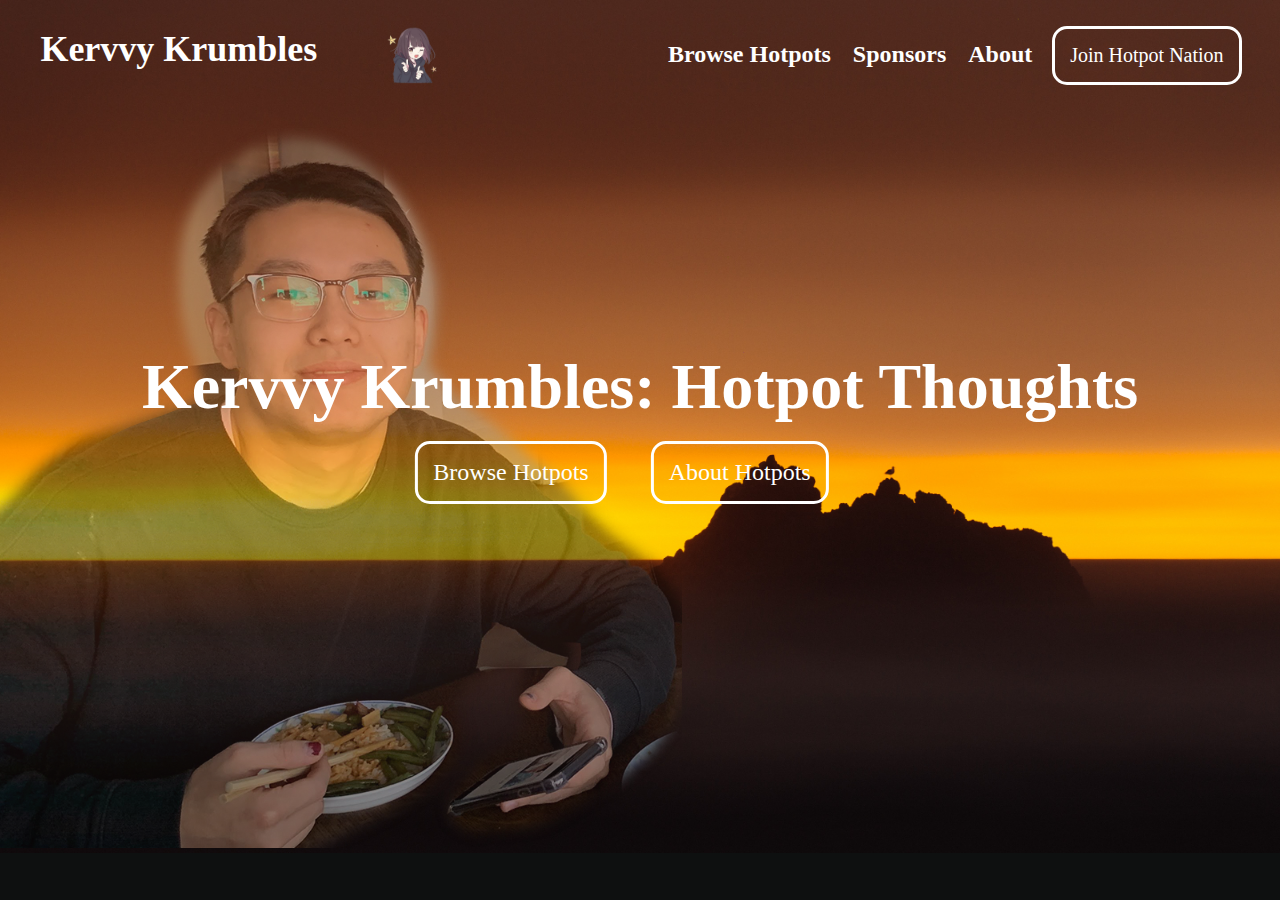
<file: index.html>
<!DOCTYPE html>
<html lang="en">
<head>
    <meta charset="UTF-8" name="viewport" content="width=device-width, initial-scale=1.0">
    <title>Kervvy Krumbles</title>
    <link rel="stylesheet" href="Home_Style.css">
</head>


<body>

    <div class="BigPicture">

        <img src="dave-hoefler-F4-j7I4sFBU-unsplash.jpg" alt="bigpicture" style="width:100%" class="fade-in-section">


            <div class = "headerz">
                <button onclick="document.location='KevWeb.html'" class="title">Kervvy Krumbles</button>
            </div>

        <div class = "headerz1">
            <img src="Cute-Anime-PNG-Image.png" alt="Anime Pic" style="width:5%; background-color:transparent">
        </div>

        <div class = "kevin">
            <img src = "Kev_Website.png" alt="Kevin image" style="width:80%; background-color:transparent">
        </div>


        <div class = "nav">
            <button onclick="document.location='ThoughtsPg.html'" class="title2">Browse Hotpots</button>
            <div class="divider2"></div>
            <button onclick="document.location='Sponsors.html'" class="title2">Sponsors</button>
            <div class="divider2"></div>
            <!--------------------------------------------------------NEED TO CHANGE THE DOCUMENT LOCATION HERE FOR SWTICH-->
            <button onclick="document.location='AboutPage.html'" class="title2">About</button>
            <div class="divider2"></div>
            <button class="title3" onclick="document.location='HotpotNation.html'"> Join Hotpot Nation</button>
            <br>
        </div>


        <div class="BPcenter">
        <h1 style="background-color: transparent">
            <strong style="background-color: transparent">Kervvy Krumbles: Hotpot Thoughts</strong>
            <br>
        </h1>
            <div class="divider3">
                <p>a</p>
            </div>
            <button class="buttonee" onclick="document.location='ThoughtsPg.html'">Browse Hotpots</button>
            <div class="divider">
                <button onclick="document.location='AboutPage.html'" class="buttonee">About Hotpots</button>
            </div>
            <br>
        </div>
    </div>


<!--


    <div class="row">
        <div class="column">
            <img src="https://images.squarespace-cdn.com/content/v1/5360498ce4b014b8a009fb59/1503793532536-9E2F97MQSQM5VX7ICQ69/ke17ZwdGBToddI8pDm48kO7L7g9P9ilWMSrkjdwKjWJZw-zPPgdn4jUwVcJE1ZvWQUxwkmyExglNqGp0IvTJZamWLI2zvYWH8K3-s_4yszcp2ryTI0HqTOaaUohrI8PIPGmqU7KaiHsDnMzzXcQXpl76x1nzCaqNjJ-v4zStYAA/1%403x.png?format=750w" alt="SagepostMentors" style="width: 100%"><br>
            <br>
            <div class="container2">
                <h3>Mentors</h3>
            </div>
            <div class="container2">
                <div class="divider2"></div>
                <p>Hand-selected alumni Mentors who are committed to helping students grow and giving career and life advice</p>
            </div>

        </div>
        <div class="column">
            <img src="https://images.squarespace-cdn.com/content/v1/5360498ce4b014b8a009fb59/1503805075558-OSYB1XLBQDE8S6VYRUIQ/ke17ZwdGBToddI8pDm48kO7L7g9P9ilWMSrkjdwKjWJZw-zPPgdn4jUwVcJE1ZvWQUxwkmyExglNqGp0IvTJZamWLI2zvYWH8K3-s_4yszcp2ryTI0HqTOaaUohrI8PIPGmqU7KaiHsDnMzzXcQXpl76x1nzCaqNjJ-v4zStYAA/interview1.png?format=750w" alt="SagePostInterviews" style="width: 100%"><br>
            <br>
            <div class="container2">
                <h3>Interviews</h3>
            </div>
            <div class="container2">
                <div class="divider2"></div>
                <p>Practice interviewing with a Mentor in your industry of interest so you nail it when the real interview comes</p>

            </div>

        </div>
        <div class="column">
            <img src="https://images.squarespace-cdn.com/content/v1/5360498ce4b014b8a009fb59/1503805128716-4VZT98OFTZPR52IHOGMS/ke17ZwdGBToddI8pDm48kO7L7g9P9ilWMSrkjdwKjWJZw-zPPgdn4jUwVcJE1ZvWQUxwkmyExglNqGp0IvTJZamWLI2zvYWH8K3-s_4yszcp2ryTI0HqTOaaUohrI8PIPGmqU7KaiHsDnMzzXcQXpl76x1nzCaqNjJ-v4zStYAA/blog1.png?format=750w" alt="SagePostBlogs" style="width: 100%"><br>
            <br>
            <div class="container2">
                <h3>Blogs</h3>
            </div>
            <div class="container2">
                <div class="divider2"></div>
                <p>Our most inspiring Mentors writing openly and honestly about their experiences as students and alumni</p>
            </div>

        </div>
        <div class="column">
            <img src="https://images.squarespace-cdn.com/content/v1/5360498ce4b014b8a009fb59/1503805161976-TXKNZT4NIKLDJ39BRQ7S/ke17ZwdGBToddI8pDm48kO7L7g9P9ilWMSrkjdwKjWJZw-zPPgdn4jUwVcJE1ZvWQUxwkmyExglNqGp0IvTJZamWLI2zvYWH8K3-s_4yszcp2ryTI0HqTOaaUohrI8PIPGmqU7KaiHsDnMzzXcQXpl76x1nzCaqNjJ-v4zStYAA/panel1.png?format=750w" alt="SagePostPanels" style="width: 100%"><br>
            <br>
            <div class="container2">
                <h3>Panels</h3>
            </div>
            <div class="container2">
                <div class="divider2"></div>
                <p>Get to know Mentors through panels covering a variety of student interests, both academic and professional</p>
            </div>

        </div>

    </div>

    <br><br><br><hr class="lineDS">
    <br><br><br><br><br>

    <div class="BPcenter2">
        <h2>
            <strong>Subscribe to our student newsletter</strong>
        </h2>
        <h6>Sign up with your email address to receive news and updates</h6>
    </div>

    <br><br>
    <div class="BPcenter3">
            <form>
                <label for="email" style="font-weight: bold; font-size: 16px">Email:</label>
                <input type="text" name="email" id="email" placeholder="Type Here" style="font-size:16px">
                <button class="title4" style="font-weight:bold">Sign Up</button><br>
            </form>
        <br><br>
        <br><br><br><hr class="lineDS">

    </div>



        <div class="row1">
            <div class="column1"><p></p></div>
            <div class="column1"><p></p></div>
            <div class="column1"><p></p></div>
            <div class="column1"><p></p></div>
            <div class="column1"><p></p></div>
            <div class="column1"><p></p></div>
            <div class="column1">
                <a href="https://www.pomona.edu/"><img src="https://images.squarespace-cdn.com/content/v1/5360498ce4b014b8a009fb59/1507766969837-027AYT7T5NIWOFB6BV3L/ke17ZwdGBToddI8pDm48kHfLGGuY0b8F5UJfBOs3zEblfiSMXz2YNBs8ylwAJx2qrCLSIWAQvdC7iWmC9HNtRduV94e8pNMXdXR6e6QWUaTAgnGbCBcqkEz6lcZP2IvrEQlaOfnFTS3z08Q4A1zx7A/CollegeMark2013-2line-4C.png?format=500w" alt="Image" width="100px"></a><br>
            </div>

            <div class="column1">
                <a href="https://www.facebook.com/"><img src="[data-uri]" alt="Facebook Logo" width="50"></a>
            </div>



        </div>
    <br><br><br>


 &lt;!&ndash;           <img src="https://images.squarespace-cdn.com/content/v1/5360498ce4b014b8a009fb59/1507766969837-027AYT7T5NIWOFB6BV3L/ke17ZwdGBToddI8pDm48kHfLGGuY0b8F5UJfBOs3zEblfiSMXz2YNBs8ylwAJx2qrCLSIWAQvdC7iWmC9HNtRduV94e8pNMXdXR6e6QWUaTAgnGbCBcqkEz6lcZP2IvrEQlaOfnFTS3z08Q4A1zx7A/CollegeMark2013-2line-4C.png?format=500w" alt="Image" width="100px"><br>
            <a href="https://www.facebook.com/"><img src="[data-uri]" alt="Facebook Logo" width="50"></a>
&ndash;&gt;    <div class="BPcenter3">
        <p>
                A mentorship program for the Pomona College Community.<br>
                Drop us a Line at leadership@sagepost47.com
            </p>
        <p style="font-size:small; font-style:italic ">Powered by: Gatorade</p>
        <br>
        </div>
-->



</body>
</html>
</file>
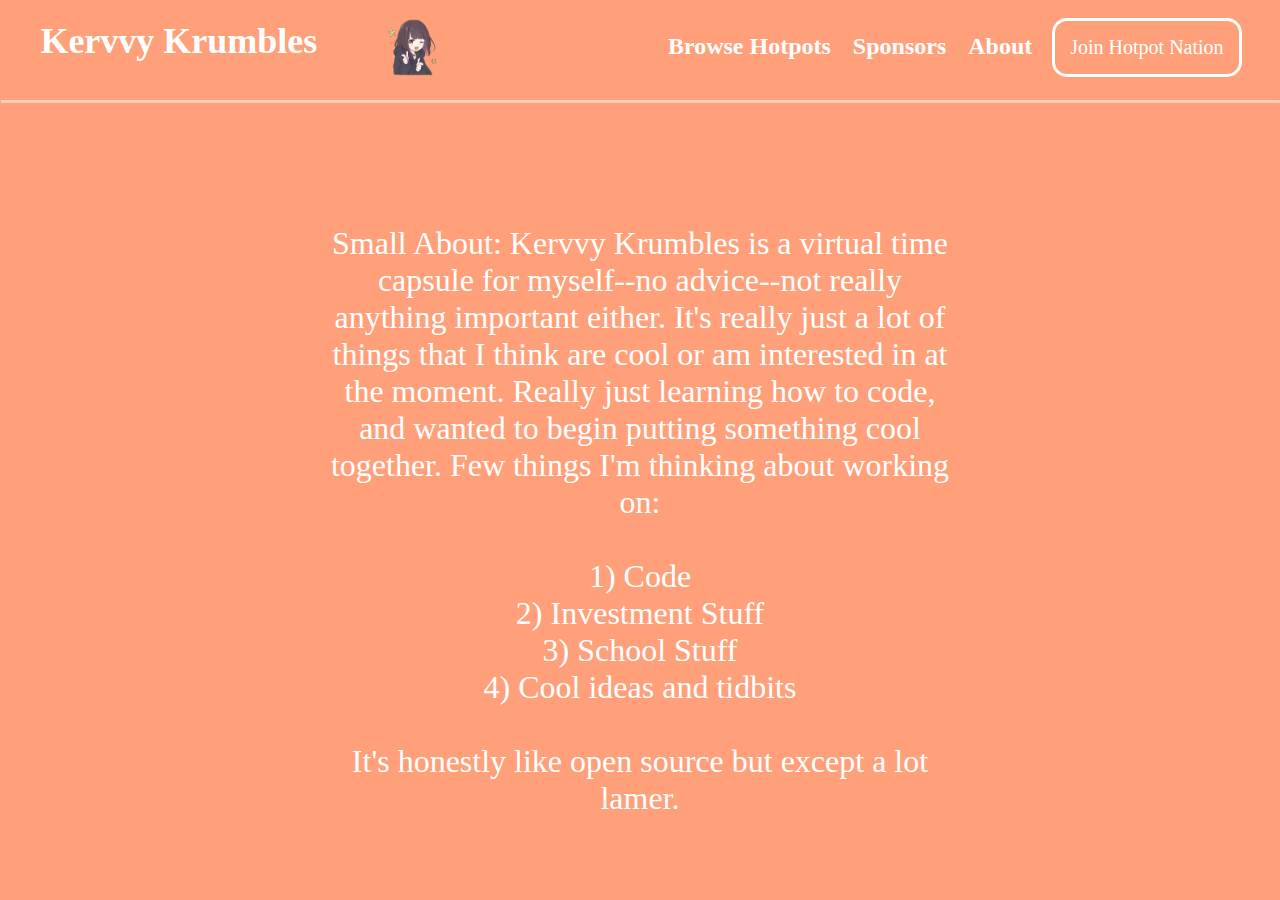
<file: AboutPage.html>
<!DOCTYPE html>
<html lang="en">
<head>
    <meta charset="UTF-8">
    <link rel="stylesheet" href="Sub_Page_Style.css">
    <title>Title</title>
</head>
<body>

<div class="BigPicture">
    <div class = "nav">
        <br>
        <button onclick="document.location='ThoughtsPg.html'" class="title2">Browse Hotpots</button>
        <div class="divider2"></div>
        <button onclick="document.location='Sponsors.html'" class="title2">Sponsors</button>
        <div class="divider2"></div>
        <!--------------------------------------------------------NEED TO CHANGE THE DOCUMENT LOCATION HERE FOR SWTICH-->
        <button onclick="document.location='AboutPage.html'" class="title2">About</button>
        <div class="divider2"></div>
        <button class="title3" onclick="document.location='HotpotNation.html'"> Join Hotpot Nation</button>
        <br>
    </div>


    <div class = "headerz">
        <br>
        <button onclick="document.location='KevWeb.html'" class="title">Kervvy Krumbles</button>
    </div>

    <div class = "headerz1">
        <br>
        <img src="Cute-Anime-PNG-Image.png" alt="Anime Pic" style="width:5%; background-color:transparent">

    </div>


</div>

<hr class="lineDS">

<p class="Main_text">
    Small About: Kervvy Krumbles is a virtual time capsule for myself--no advice--not really anything important either. It's really just a lot of things that I think are cool or am interested in at the moment.
    Really just learning how to code, and wanted to begin putting something cool together. Few things I'm thinking about working on: <br> <br>
    1) Code <br>
    2) Investment Stuff <br>
    3) School Stuff <br>
    4) Cool ideas and tidbits <br><br>
    It's honestly like open source but except a lot lamer.

</p>


</body>
</html>
</file>
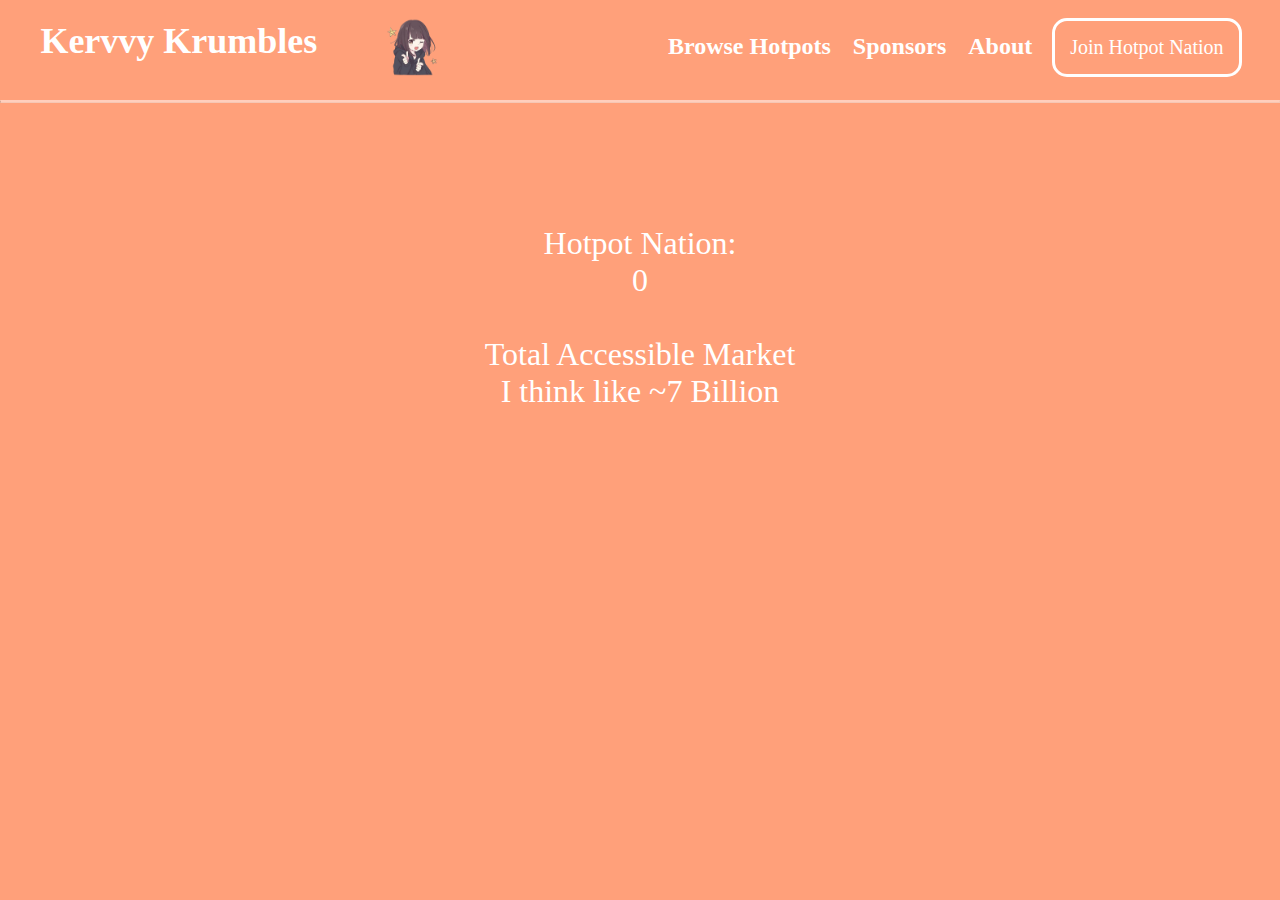
<file: HotpotNation.html>
<!DOCTYPE html>
<html lang="en">
<head>
    <meta charset="UTF-8">
    <title>Sponsors</title>
    <link rel="stylesheet" href="Sub_Page_Style.css">
</head>
<body>

<div class="BigPicture">
    <div class = "nav">
        <br>
        <button onclick="document.location='ThoughtsPg.html'" class="title2">Browse Hotpots</button>
        <div class="divider2"></div>
        <button onclick="document.location='Sponsors.html'" class="title2">Sponsors</button>
        <div class="divider2"></div>
        <!--------------------------------------------------------NEED TO CHANGE THE DOCUMENT LOCATION HERE FOR SWTICH-->
        <button onclick="document.location='AboutPage.html'" class="title2">About</button>
        <div class="divider2"></div>
        <button class="title3"> Join Hotpot Nation</button>
        <br>
    </div>


    <div class = "headerz">
        <br>
        <button onclick="document.location='KevWeb.html'" class="title">Kervvy Krumbles</button>
    </div>

    <div class = "headerz1">
        <br>
        <img src="Cute-Anime-PNG-Image.png" alt="Anime Pic" style="width:5%; background-color:transparent">
    </div>


</div>

<hr class="lineDS">

<p class="Main_text">
    Hotpot Nation: <br>
    0<br><br>
    Total Accessible Market <br>
    I think like ~7 Billion
</p>

</body>
</html>
</file>
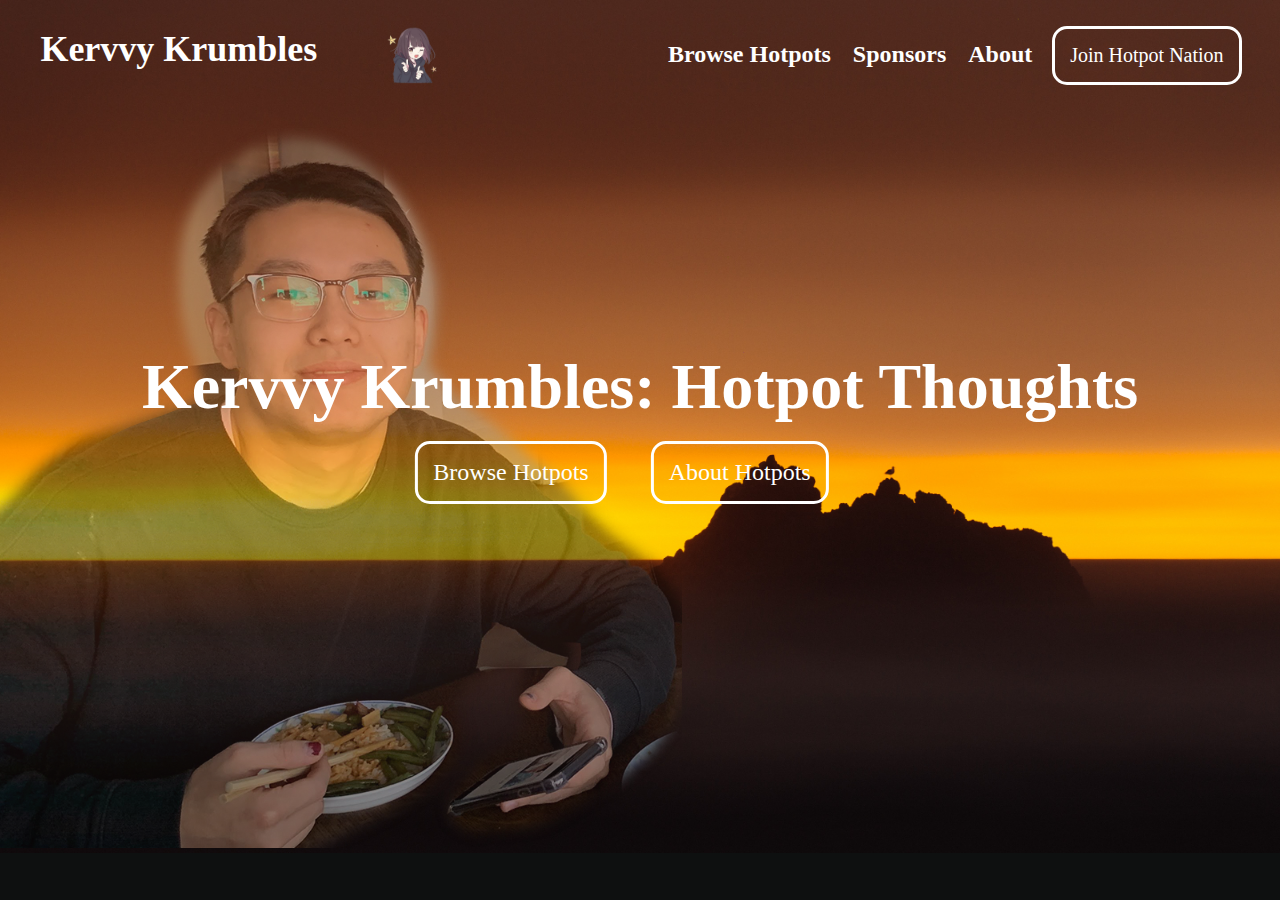
<file: KevWeb.html>
<!DOCTYPE html>
<html lang="en">
<head>
    <meta charset="UTF-8" name="viewport" content="width=device-width, initial-scale=1.0">
    <title>Kervvy Krumbles</title>
    <link rel="stylesheet" href="Home_Style.css">
</head>


<body>

    <div class="BigPicture">

        <img src="dave-hoefler-F4-j7I4sFBU-unsplash.jpg" alt="bigpicture" style="width:100%" class="fade-in-section">


            <div class = "headerz">
                <button onclick="document.location='KevWeb.html'" class="title">Kervvy Krumbles</button>
            </div>

        <div class = "headerz1">
            <img src="Cute-Anime-PNG-Image.png" alt="Anime Pic" style="width:5%; background-color:transparent">
        </div>

        <div class = "kevin">
            <img src = "Kev_Website.png" alt="Kevin image" style="width:80%; background-color:transparent">
        </div>


        <div class = "nav">
            <button onclick="document.location='ThoughtsPg.html'" class="title2">Browse Hotpots</button>
            <div class="divider2"></div>
            <button onclick="document.location='Sponsors.html'" class="title2">Sponsors</button>
            <div class="divider2"></div>
            <!--------------------------------------------------------NEED TO CHANGE THE DOCUMENT LOCATION HERE FOR SWTICH-->
            <button onclick="document.location='AboutPage.html'" class="title2">About</button>
            <div class="divider2"></div>
            <button class="title3" onclick="document.location='HotpotNation.html'"> Join Hotpot Nation</button>
            <br>
        </div>


        <div class="BPcenter">
        <h1 style="background-color: transparent">
            <strong style="background-color: transparent">Kervvy Krumbles: Hotpot Thoughts</strong>
            <br>
        </h1>
            <div class="divider3">
                <p>a</p>
            </div>
            <button class="buttonee" onclick="document.location='ThoughtsPg.html'">Browse Hotpots</button>
            <div class="divider">
                <button onclick="document.location='AboutPage.html'" class="buttonee">About Hotpots</button>
            </div>
            <br>
        </div>
    </div>


<!--


    <div class="row">
        <div class="column">
            <img src="https://images.squarespace-cdn.com/content/v1/5360498ce4b014b8a009fb59/1503793532536-9E2F97MQSQM5VX7ICQ69/ke17ZwdGBToddI8pDm48kO7L7g9P9ilWMSrkjdwKjWJZw-zPPgdn4jUwVcJE1ZvWQUxwkmyExglNqGp0IvTJZamWLI2zvYWH8K3-s_4yszcp2ryTI0HqTOaaUohrI8PIPGmqU7KaiHsDnMzzXcQXpl76x1nzCaqNjJ-v4zStYAA/1%403x.png?format=750w" alt="SagepostMentors" style="width: 100%"><br>
            <br>
            <div class="container2">
                <h3>Mentors</h3>
            </div>
            <div class="container2">
                <div class="divider2"></div>
                <p>Hand-selected alumni Mentors who are committed to helping students grow and giving career and life advice</p>
            </div>

        </div>
        <div class="column">
            <img src="https://images.squarespace-cdn.com/content/v1/5360498ce4b014b8a009fb59/1503805075558-OSYB1XLBQDE8S6VYRUIQ/ke17ZwdGBToddI8pDm48kO7L7g9P9ilWMSrkjdwKjWJZw-zPPgdn4jUwVcJE1ZvWQUxwkmyExglNqGp0IvTJZamWLI2zvYWH8K3-s_4yszcp2ryTI0HqTOaaUohrI8PIPGmqU7KaiHsDnMzzXcQXpl76x1nzCaqNjJ-v4zStYAA/interview1.png?format=750w" alt="SagePostInterviews" style="width: 100%"><br>
            <br>
            <div class="container2">
                <h3>Interviews</h3>
            </div>
            <div class="container2">
                <div class="divider2"></div>
                <p>Practice interviewing with a Mentor in your industry of interest so you nail it when the real interview comes</p>

            </div>

        </div>
        <div class="column">
            <img src="https://images.squarespace-cdn.com/content/v1/5360498ce4b014b8a009fb59/1503805128716-4VZT98OFTZPR52IHOGMS/ke17ZwdGBToddI8pDm48kO7L7g9P9ilWMSrkjdwKjWJZw-zPPgdn4jUwVcJE1ZvWQUxwkmyExglNqGp0IvTJZamWLI2zvYWH8K3-s_4yszcp2ryTI0HqTOaaUohrI8PIPGmqU7KaiHsDnMzzXcQXpl76x1nzCaqNjJ-v4zStYAA/blog1.png?format=750w" alt="SagePostBlogs" style="width: 100%"><br>
            <br>
            <div class="container2">
                <h3>Blogs</h3>
            </div>
            <div class="container2">
                <div class="divider2"></div>
                <p>Our most inspiring Mentors writing openly and honestly about their experiences as students and alumni</p>
            </div>

        </div>
        <div class="column">
            <img src="https://images.squarespace-cdn.com/content/v1/5360498ce4b014b8a009fb59/1503805161976-TXKNZT4NIKLDJ39BRQ7S/ke17ZwdGBToddI8pDm48kO7L7g9P9ilWMSrkjdwKjWJZw-zPPgdn4jUwVcJE1ZvWQUxwkmyExglNqGp0IvTJZamWLI2zvYWH8K3-s_4yszcp2ryTI0HqTOaaUohrI8PIPGmqU7KaiHsDnMzzXcQXpl76x1nzCaqNjJ-v4zStYAA/panel1.png?format=750w" alt="SagePostPanels" style="width: 100%"><br>
            <br>
            <div class="container2">
                <h3>Panels</h3>
            </div>
            <div class="container2">
                <div class="divider2"></div>
                <p>Get to know Mentors through panels covering a variety of student interests, both academic and professional</p>
            </div>

        </div>

    </div>

    <br><br><br><hr class="lineDS">
    <br><br><br><br><br>

    <div class="BPcenter2">
        <h2>
            <strong>Subscribe to our student newsletter</strong>
        </h2>
        <h6>Sign up with your email address to receive news and updates</h6>
    </div>

    <br><br>
    <div class="BPcenter3">
            <form>
                <label for="email" style="font-weight: bold; font-size: 16px">Email:</label>
                <input type="text" name="email" id="email" placeholder="Type Here" style="font-size:16px">
                <button class="title4" style="font-weight:bold">Sign Up</button><br>
            </form>
        <br><br>
        <br><br><br><hr class="lineDS">

    </div>



        <div class="row1">
            <div class="column1"><p></p></div>
            <div class="column1"><p></p></div>
            <div class="column1"><p></p></div>
            <div class="column1"><p></p></div>
            <div class="column1"><p></p></div>
            <div class="column1"><p></p></div>
            <div class="column1">
                <a href="https://www.pomona.edu/"><img src="https://images.squarespace-cdn.com/content/v1/5360498ce4b014b8a009fb59/1507766969837-027AYT7T5NIWOFB6BV3L/ke17ZwdGBToddI8pDm48kHfLGGuY0b8F5UJfBOs3zEblfiSMXz2YNBs8ylwAJx2qrCLSIWAQvdC7iWmC9HNtRduV94e8pNMXdXR6e6QWUaTAgnGbCBcqkEz6lcZP2IvrEQlaOfnFTS3z08Q4A1zx7A/CollegeMark2013-2line-4C.png?format=500w" alt="Image" width="100px"></a><br>
            </div>

            <div class="column1">
                <a href="https://www.facebook.com/"><img src="[data-uri]" alt="Facebook Logo" width="50"></a>
            </div>



        </div>
    <br><br><br>


 &lt;!&ndash;           <img src="https://images.squarespace-cdn.com/content/v1/5360498ce4b014b8a009fb59/1507766969837-027AYT7T5NIWOFB6BV3L/ke17ZwdGBToddI8pDm48kHfLGGuY0b8F5UJfBOs3zEblfiSMXz2YNBs8ylwAJx2qrCLSIWAQvdC7iWmC9HNtRduV94e8pNMXdXR6e6QWUaTAgnGbCBcqkEz6lcZP2IvrEQlaOfnFTS3z08Q4A1zx7A/CollegeMark2013-2line-4C.png?format=500w" alt="Image" width="100px"><br>
            <a href="https://www.facebook.com/"><img src="[data-uri]" alt="Facebook Logo" width="50"></a>
&ndash;&gt;    <div class="BPcenter3">
        <p>
                A mentorship program for the Pomona College Community.<br>
                Drop us a Line at leadership@sagepost47.com
            </p>
        <p style="font-size:small; font-style:italic ">Powered by: Gatorade</p>
        <br>
        </div>
-->



</body>
</html>
</file>
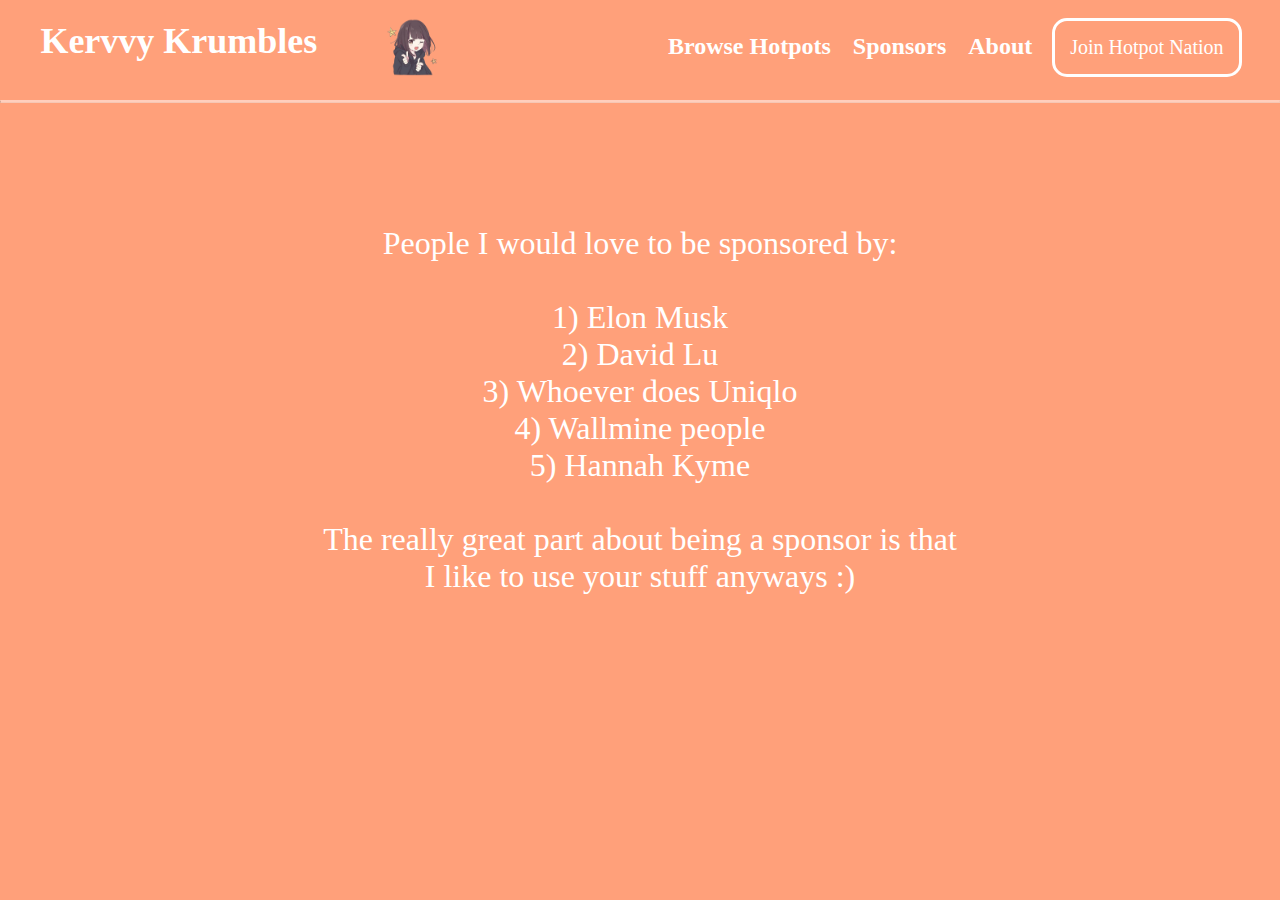
<file: Sponsors.html>
<!DOCTYPE html>
<html lang="en">
<head>
    <meta charset="UTF-8">
    <title>Sponsors</title>
    <link rel="stylesheet" href="Sub_Page_Style.css">
</head>
<body>

<div class="BigPicture">
    <div class = "nav">
        <br>
        <button onclick="document.location='ThoughtsPg.html'" class="title2">Browse Hotpots</button>
        <div class="divider2"></div>
        <button onclick="document.location='Sponsors.html'" class="title2">Sponsors</button>
        <div class="divider2"></div>
        <!--------------------------------------------------------NEED TO CHANGE THE DOCUMENT LOCATION HERE FOR SWTICH-->
        <button onclick="document.location='AboutPage.html'" class="title2">About</button>
        <div class="divider2"></div>
        <button class="title3" onclick="document.location='HotpotNation.html'"> Join Hotpot Nation</button>
        <br>
    </div>


    <div class = "headerz">
        <br>
        <button onclick="document.location='KevWeb.html'" class="title">Kervvy Krumbles</button>
    </div>

    <div class = "headerz1">
        <br>
        <img src="Cute-Anime-PNG-Image.png" alt="Anime Pic" style="width:5%; background-color:transparent">
    </div>


</div>

<hr class="lineDS">

<p class="Main_text">
    People I would love to be sponsored by: <br><br>
    1) Elon Musk <br>
    2) David Lu <br>
    3) Whoever does Uniqlo <br>
    4) Wallmine people <br>
    5) Hannah Kyme <br><br>
    The really great part about being a sponsor is that I like to use your stuff anyways :)
</p>

</body>
</html>
</file>
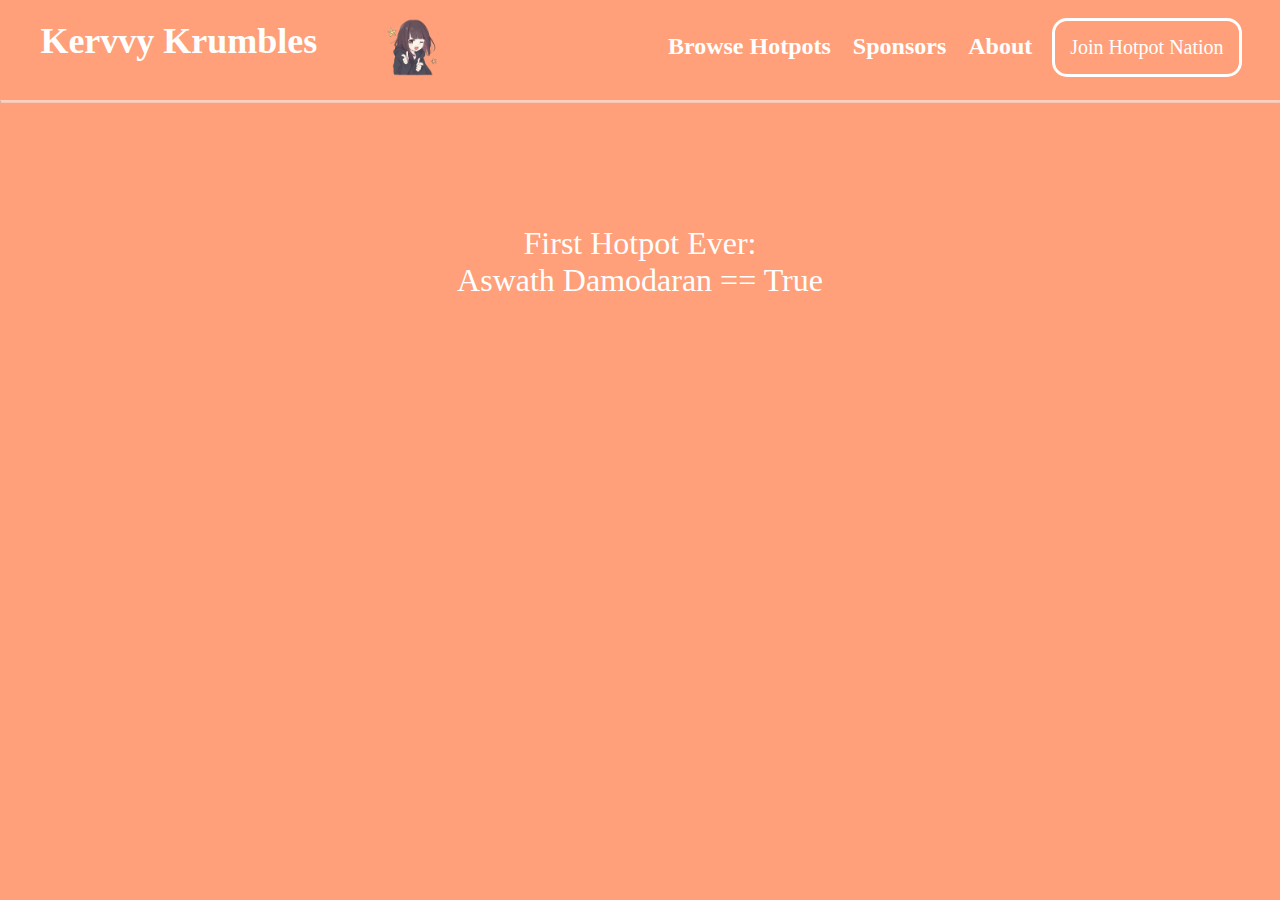
<file: ThoughtsPg.html>
<!DOCTYPE html>
<html lang="en">
<head>
    <meta charset="UTF-8">
    <title>Sponsors</title>
    <link rel="stylesheet" href="Sub_Page_Style.css">
</head>
<body>

<div class="BigPicture">
    <div class = "nav">
        <br>
        <button onclick="document.location='ThoughtsPg.html'" class="title2">Browse Hotpots</button>
        <div class="divider2"></div>
        <button onclick="document.location='Sponsors.html'" class="title2">Sponsors</button>
        <div class="divider2"></div>
        <!--------------------------------------------------------NEED TO CHANGE THE DOCUMENT LOCATION HERE FOR SWTICH-->
        <button onclick="document.location='AboutPage.html'" class="title2">About</button>
        <div class="divider2"></div>
        <button class="title3" onclick="document.location='HotpotNation.html'"> Join Hotpot Nation</button>
        <br>
    </div>


    <div class = "headerz">
        <br>
        <button onclick="document.location='KevWeb.html'" class="title">Kervvy Krumbles</button>
    </div>

    <div class = "headerz1">
        <br>
        <img src="Cute-Anime-PNG-Image.png" alt="Anime Pic" style="width:5%; background-color:transparent">
    </div>


</div>

<hr class="lineDS">

<p class="Main_text">
First Hotpot Ever: <br>
    Aswath Damodaran == True
</p>

</body>
</html>
</file>
<file: Home_Style.css>
*{
    font-family: "Segoe UI", "Microsoft JhengHei Light", serif;
    background-color: #0e1010;
    margin:0;
    padding:0;
}

body {
    animation: fadeInAnimation ease 2s;
    animation-iteration-count: 1;
    animation-fill-mode: forwards;
}

@keyframes fadeInAnimation {
    0% {
        opacity: 0;
    }
    100% {
        opacity: 1;
    }
}

.BigPicture{
    position: relative;
    text-align: center;
    color: white;
    background-color: transparent;
}

.fade-in-section{
    margin: 0;
    padding: 0;
    display: grid;
    height: 100%;
    max-width: 100%;
    max-height: 100vh;
}

.BPcenter{
    position: absolute;
    top: 50%;
    left: 50%;
    transform: translate(-50%,-50%);
    font-size: 200%;
    white-space: nowrap;
    overflow: hidden;
    text-overflow: ellipsis;
    background-color: transparent;
}




.buttonee{
    font-size:24px;
    border-radius:15px;
    color:white;
    border: 3px solid white;
    padding: 15px;
    background-blend-mode: color;
    background-color: transparent;
    transition-duration: 0.6s;
    cursor: pointer;
    font-family: "Segoe UI Light", "Microsoft JhengHei Light", serif;
}

.buttonee:hover{
    background-color: #817cff;

}

.divider{
    width:250px;
    display:inline-block;
    background-color: transparent;
}

.divider2{
    width:10px;
    display:inline-block;
    background-color: transparent;
}

.divider3{
    width:0%;
    display:block;
    font-size: 15px;
    color: transparent;
    background-color: transparent;
}

.headerz{
    position: absolute;
    top: 3%;
    left: 3%;
    background-color: transparent;
    z-index: 15;
}

.headerz1{
    position: absolute;
    top:3%;
    left: -100px;
    background-color: transparent;
    z-index: 10;

}

.kevin{
    position: absolute;
    bottom:0.1%;
    left:-10%;
    background-color: transparent;
    z-index: 0;
    opacity: 0.5;
}

.title{
    font-size:36px;
    border-color:transparent;
    font-weight: bolder;
    color:white;
    background-color: transparent;
    outline: none;
    cursor: pointer;
}

.title2{
    font-size:24px;
    border-color:transparent;
    font-weight: bolder;
    color:white;
    background-color: transparent;
    outline: none;
    cursor: pointer;

}


.title3{
    font-size:20px;
    border-radius:15px;
    color:white;
    border: 3px solid white;
    padding: 15px;
    background-blend-mode: color;
    background-color: transparent;
    transition-duration: 0.6s;
    cursor: pointer;
    font-family: "Segoe UI Light", "Microsoft JhengHei Light", serif;
}

.title3:hover{
    background-color: #817cff;
}

.title4{
    font-size:14px;
    border-radius:6px;
    color:black;
    border: 1.5px solid black;
    padding: 5px;
    background-blend-mode: color;
    background-color: transparent;
    transition-duration: 0.6s;
    cursor: pointer;
}

.title4:hover{
    background-color: #817cff;
}

.nav{
    position: absolute;
    top:3%;
    right: 3%;
    background-color: transparent;
}

/*. YESHcontainer{
    position:relative;
    background-color: transparent;
}

.container2 {
    position: relative;
    background-color: transparent;
    top: 50%;
    left: 50%;
    transform: translate(-50%, -50%);

}*/

/*.lineSS{
    border-top:6px solid black;
}

.lineS{
    border-top:4px solid black;
}

.lineDS{
    border-top:2px dotted black;
    z-index: +20;
}

.lines{
    border-top:3px solid black;
}


* {
    box-sizing: border-box;
}

.column {
    float: left;
    width: 25%;
    padding: -200px;
    text-align:center;
    z-index: -20;
}*/


/* Clearfix (clear floats) */
/*.row::after {
    content: "";
    clear: both;
    display: table;
}

.column1 {
    float: left;
    width: 7.2%;
    text-align:center;
    z-index: -20;
}


!* Clearfix (clear floats) *!
.row1::after {
    content: "";
    clear: both;
    display: table;
}

.BPcenter2{
    position: relative;
    top: 50%;
    left: 50%;
    transform: translate(-50%,-50%);
    font-size: 200%;
    text-align: center;
}

.BPcenter3{
    position: relative;
    top: 50%;
    left: 50%;
    transform: translate(-50%,-50%);
    text-align: center;

}*/
</file>
<file: Sub_Page_Style.css>
*{

    font-family: "Segoe UI", "Microsoft JhengHei Light", serif;
    background-color: lightsalmon;
    margin:0;
    padding:0;

}

.Main_text{
    position: absolute;
    top: 25%;
    left: 25%;
    width: 50%;
    text-align: center;
    font-size: 32px;
    color: white;
    background-color: transparent;
}

.BigPicture{
    position: relative;
    text-align: center;
    color: white;
    background-color: transparent;
}


.nav{
    position: absolute;
    top:30%;
    right: 3%;
    background-color: transparent;
}

.headerz{
    position: absolute;
    top: 3%;
    left: 3%;
    background-color: transparent;
    z-index: 15;
}

.headerz1{
    position: absolute;
    top:3%;
    left: -100px;
    background-color: transparent;
    z-index: 10;

}

.divider2{
    width:10px;
    display:inline-block;
    background-color: transparent;
}

.title{
    font-size:36px;
    border-color:transparent;
    font-weight: bolder;
    color:white;
    background-color: transparent;
    outline: none;
    cursor: pointer;
}

.title2 {
    font-size:24px;
    border-color:transparent;
    font-weight: bolder;
    color:white;
    background-color: transparent;
    outline: none;
    cursor: pointer;
}

.title3:hover{
    background-color: #817cff;
}

.title3{
    font-size:20px;
    border-radius:15px;
    color:white;
    border: 3px solid white;
    padding: 15px;
    background-blend-mode: color;
    background-color: transparent;
    transition-duration: 0.6s;
    cursor: pointer;
    font-family: "Segoe UI Light", "Microsoft JhengHei Light", serif;
}

.lineDS{
    border-top:2px white solid;
    opacity: 0.5;
    z-index: +20;
    position: relative;
    top: 100px;
}
</file>
